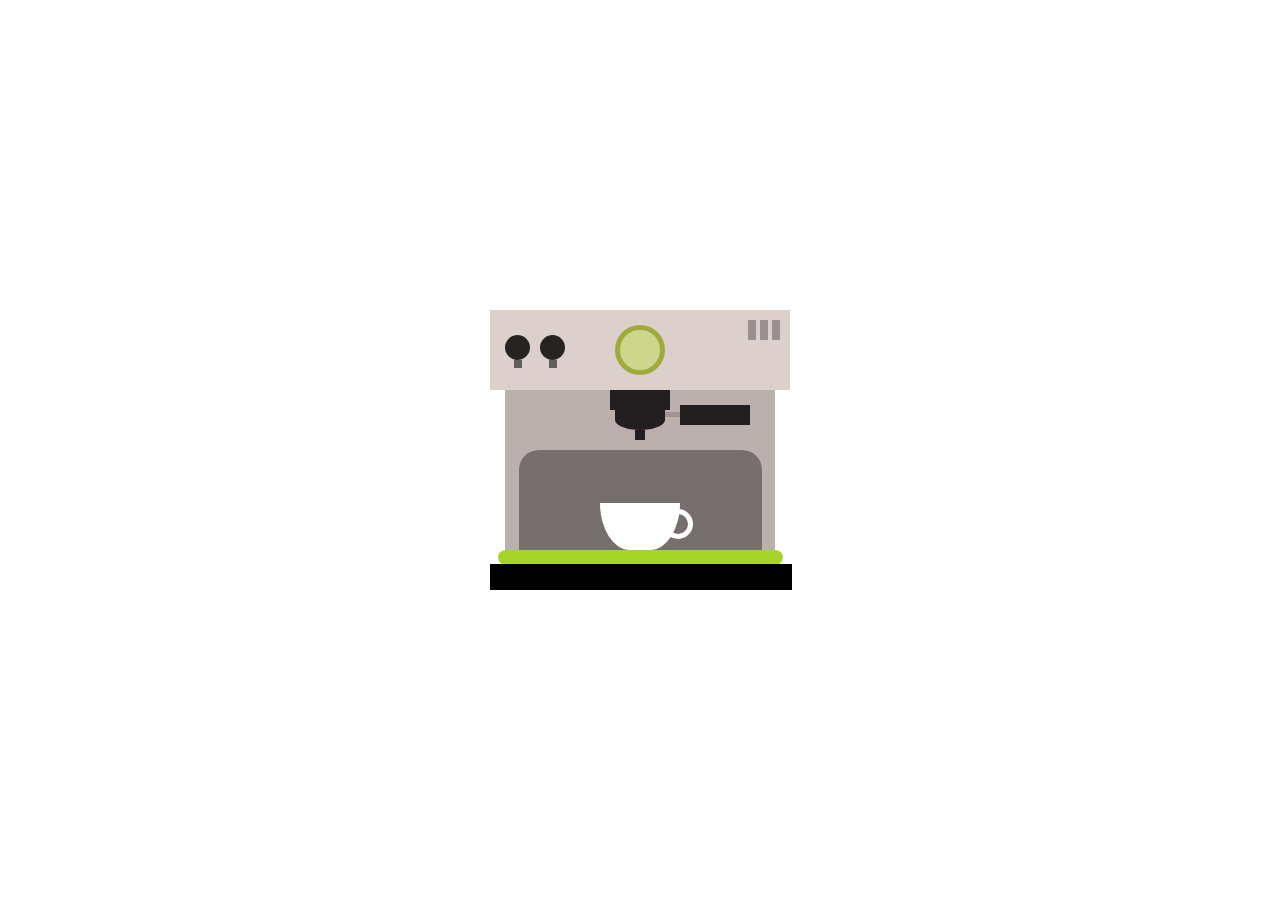
<file: index.html>
<!DOCTYPE html>
<html lang="en">
<head>
    <meta charset="UTF-8">
    <meta http-equiv="X-UA-Compatible" content="IE=edge">
    <meta name="viewport" content="width=device-width, initial-scale=1.0">
    <link rel="stylesheet" href="style.css">
    <title>FSOCIETY</title>
</head>
<body>
    <div class="container">
        <div class="coffee-header">
            <div class="coffee-header__buttons coffee-header_button-one"></div>
            <div class="coffee-header__buttons coffee-header_button-two"></div>
            <div class="coffee-header__display"></div>
            <div class="coffee-header__details"></div>
        </div>
        <div class="coffee-medium">
            <div class="coffee-medium__exit"></div>
            <div class="coffee-medium__arm"></div>
            <div class="coffee-medium__liquid"></div>
            <div class="coffee-medium__smoke coffee-medium__smoke-one"></div>
            <div class="coffee-medium__smoke coffee-medium__smoke-two"></div>
            <div class="coffee-medium__smoke coffee-medium__smoke-three"></div>
            <div class="coffee-medium__smoke coffee-medium__smoke-four"></div>
            <div class="coffee-medium__cup"></div>
        </div>
        <div class="coffee-footer "></div>
    </div>
</body>
</html>
</file>
<file: style.css>
.body {

    background-color: #282323;
}

.container{
    width: 300px;
    height: 280px;
    position: absolute;
    top: calc(50% - 140px);
    left: calc(50% - 150px);
}

.coffee-header{
    width: 100%;
    height: 80px;
    position: absolute;
    top: 0;
    left: 0;
    background-color: #ddcfcc;

}

.coffee-header__buttons{
    width: 25px;
    height: 25px;
    position: absolute;
    top: 25px;
    background-color: #282323;
    border-radius: 50%;
}

.coffee-header__buttons::after{
    content: "";
    width: 8px;
    height: 8px;
    position: absolute;
    bottom: -8px;
    left: calc(50% - 4px);
    background-color: #615e5e;
}

.coffee-header_button-one{
    left: 15px;

}

.coffee-header_button-two{
    left: 50px;

}

.coffee-header__display{
    width: 50px;
    height: 50px;
    position: absolute;
    top: calc(50% - 25px);
    left: calc(50% - 25px);
    border-radius: 50%;
    background-color: #ccd78c;
    border: 5px solid #a0a93b; 
    box-sizing: border-box;
}


.coffee-header__details{
    width: 8px;
    height: 20px;
    position: absolute;
    top: 10px;
    right: 10px;
    background-color: #9b9091;
    box-shadow: -12px 0 0 #9b9091, -24px 0 0 #9b9091;
}

/*
<------------------ Medium Section ------------------> */

.coffee-medium{
    width: 90%;
    height: 160px;
    position: absolute;
    top: 80px;
    left: calc(50% - 45%);
    background-color: #bcb0af;
}

.coffee-medium::before{
    content: "";
    width: 90%;
    height:  100px;
    background-color: #776f6e;
    position: absolute;
    bottom: 0;
    left: calc(50% - 45%);
    border-radius: 20px 20px 0 0;
}


.coffee-medium__exit{
    width: 60px;
    height: 20px;
    position: absolute;
    top: 0;
    left: calc(50% - 30px);
    background-color: #231f20;
}

.coffee-medium__exit::before{
    content: "";
    width: 50px;
    height: 20px;
    border-radius: 0 0 50% 50%;
    position: absolute;
    bottom: -20px;
    left: calc(50% - 25px);
    background-color: #231f20;
}

.coffee-medium__exit::after{
    content: "";
    width: 10px;
    height: 10px;
    position: absolute;
    bottom: -30px;
    left: calc(50% - 5px);
    background-color: #231f20;
}

.coffee-medium__arm{
    width: 70px;
    height: 20px;
    position: absolute;
    top: 15px;
    right: 25px;
    background-color: #231f20;
}

.coffee-medium__arm::before{
    content: "";
    width: 15px;
    height: 5px;
    position: absolute;
    top: 7px;
    left: -15px;
    background-color: #9e9495;
}

.coffee-medium__cup{
    height: 47px;
    width: 80px;
    position: absolute;
    bottom: 0;
    left: calc(50% - 40px);
    background-color: #fff;
    border-radius: 0 0 70px 70px / 0 0 110px 110px;
}

.coffee-medium__cup::after{
    content: "";
    height: 20px;
    width: 20px;
    position: absolute;
    top: 6px;
    right: -13px;
    border: 5px solid #fff;
    border-radius: 50%;
}

@keyframes liquid{
    0%{
        height: 0px;
        opacity: 1;
    }

    5%{
        height: 0px;
        opacity: 1;
    }

    20%{
        height: 62px;
        opacity: 1;
    }

    95%{
        height: 62px;
        opacity: 1
    }

    100%{
        height: 62px;
        opacity: 1
    }
}

.coffee-medium__liquid{
    width: 6px;
    height: 63px;
    opacity: 0;
    position: absolute;
    top: 50px;
    left: calc(50% - 3px);
    background-color: #ffff09;
    animation: liquid 4s 4s linear infinite;
}

.coffee-medium__smoke{
    width: 8px;
    height: 20px;
    position: absolute;
    border-radius: 5px;
    background-color: #b3aeae;
}

@keyframes smokeone{
    0%{
        bottom: 20px;
        opacity: 0;
    }

    40%{
        bottom: 50px;
        opacity: 5;
    }

    80%{
        bottom: 80px;
        opacity: 3;
    }

    100%{
        bottom: 80px;
        opacity: 0;
    }
}

@keyframes smoketwo{
    0%{
        bottom: 40px;
        opacity: 0;
    }

    40%{
        bottom: 70px;
        opacity: 5;
    }

    80%{
        bottom: 80px;
        opacity: 3;
    }

    100%{
        bottom: 80px;
        opacity: 0;
    }
}

.coffee-medium__smoke-one{
    opacity: 0;
    bottom: 50px;
    left: 102px;
    animation: smokeone 3s 4s linear infinite;
}

.coffee-medium__smoke-two{
    opacity: 0;
    bottom: 70px;
    left: 118px;
    animation: smoketwo 3s 4s linear infinite;
}

.coffee-medium__smoke-three{
    opacity: 0;
    bottom: 50px;
    left: 102px;
    animation: smoketwo 3s 4s linear infinite;
}

.coffee-medium__smoke-four{
    opacity: 0;
    bottom: 50px;
    right: 115px;
    animation: smokeone 3s 4s linear infinite;
}

.coffee-footer{
    width: 95%;
    height: 15px;
    position: absolute;
    bottom: 25px;
    left: calc(50% - 47.5%);
    background-color: #a7d42b;
    border-radius: 10px;
}

.coffee-footer::after{
    content: "";
    width: 106%;
    height: 26px;
    position: absolute;
    bottom: -25px;
    left: -8px;
    background-color: #000;
}
</file>
